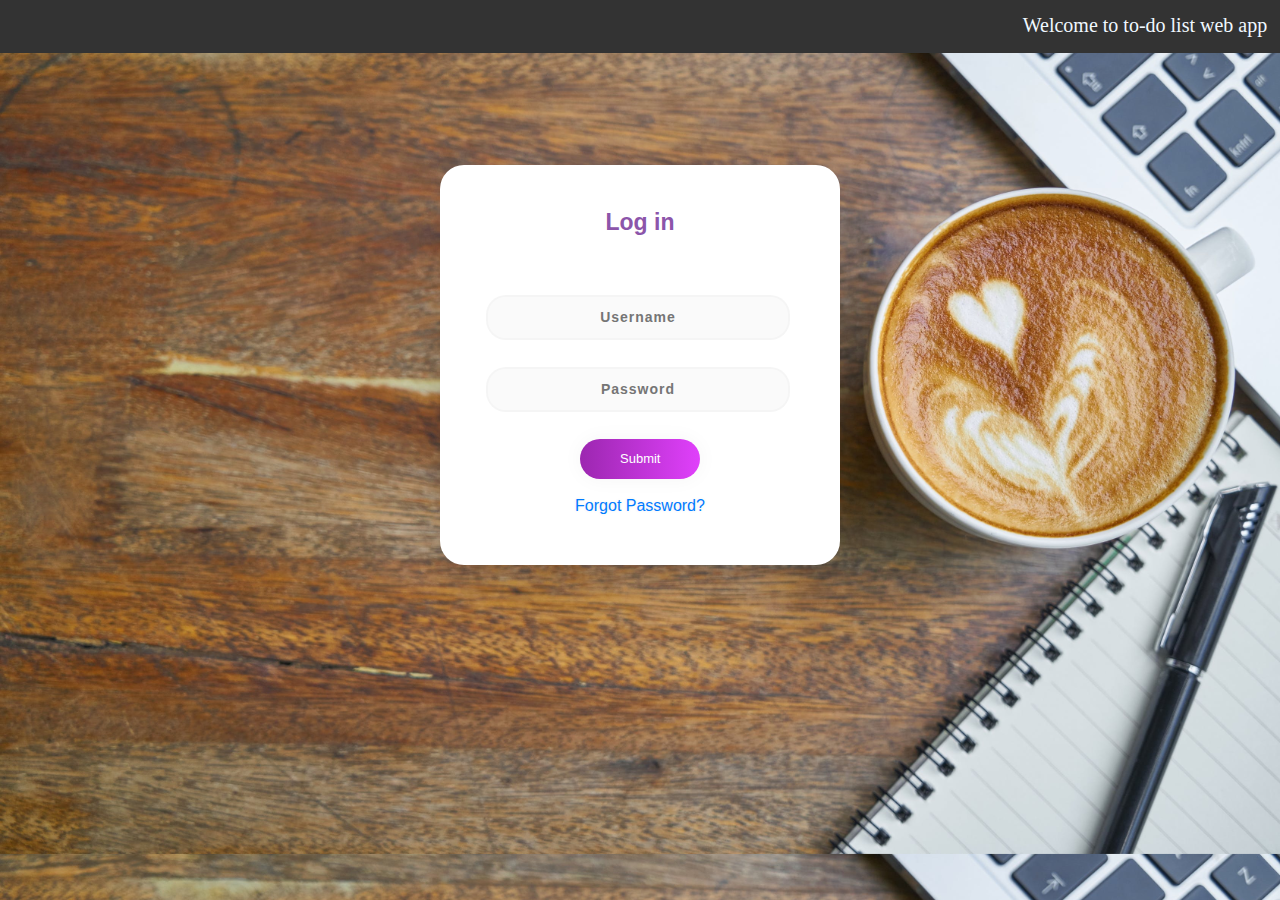
<file: index.html>
<!DOCTYPE html>
<html lang="en">
<head>
    <meta charset="UTF-8">
    <meta name="viewport" content="width=device-width, initial-scale=1.0">
    <title>Case Study</title>
    <link rel="stylesheet" href="./css/style.css">
    <link rel="stylesheet" href="./css/bootstrap.min.css">
</head>
<body background="./images/coffee.jpeg">
    <div class="head">
        <h5>Welcome to to-do list web app</h5>
    </div>

    <!-- form -->
    <div class="main">
        <p class="sign" align="center">Log in</p>
        <form class="form1" id="valForm" action="#" onsubmit="return vald();">
          <input class="un " id="uname" type="text" align="center" placeholder="Username">
          <input class="pass" id="pswd" type="password" align="center" placeholder="Password">
          <input type="submit" class="submit">
          <p class="forgot" align="center"><a href="#">Forgot Password?</p>
        </form>
    </div>
    <!-- form ends -->
    <script src="./javascript/script.js"></script>
</body>
</html>
</file>
<file: css/style.css>
body{
    background-size: cover;
}

ul {
    list-style-type: none;
    margin: 0;
    padding: 0;
    overflow: hidden;
    background-color: #333;
  }
  
li {
    float: right;
}

li a {
    display: block;
    color: white;
    text-align: center;
    padding: 14px 16px;
    text-decoration: none;
}

li a:hover {
    background-color: #111;
}

.navbar-dar #p-nav{
    float: left;
}

.head{
    background-color: #333;
    height: 1.4cm;
}

.head h5{
    padding: 1%;
    color: aliceblue;
    font-family: cursive;
    float: right;
}

#home-h1{
    text-align: center;
    color:cornsilk;
    font-family: Cambria, Cochin, Georgia, Times, 'Times New Roman', serif;
}

/* form */
.main {
    background-color: #FFFFFF;
    width: 400px;
    height: 400px;
    margin: 7em auto;
    border-radius: 1.5em;
    box-shadow: 0px 11px 35px 2px rgba(0, 0, 0, 0.14);
}

.sign {
    padding-top: 40px;
    color: #8C55AA;
    font-family: 'Ubuntu', sans-serif;
    font-weight: bold;
    font-size: 23px;
}

.un {
width: 76%;
color: rgb(38, 50, 56);
font-weight: 700;
font-size: 14px;
letter-spacing: 1px;
background: rgba(136, 126, 126, 0.04);
padding: 10px 20px;
border: none;
border-radius: 20px;
outline: none;
box-sizing: border-box;
border: 2px solid rgba(0, 0, 0, 0.02);
margin-bottom: 50px;
margin-left: 46px;
text-align: center;
margin-bottom: 27px;
font-family: 'Ubuntu', sans-serif;
}

form.form1 {
    padding-top: 40px;
}

.pass {
        width: 76%;
color: rgb(38, 50, 56);
font-weight: 700;
font-size: 14px;
letter-spacing: 1px;
background: rgba(136, 126, 126, 0.04);
padding: 10px 20px;
border: none;
border-radius: 20px;
outline: none;
box-sizing: border-box;
border: 2px solid rgba(0, 0, 0, 0.02);
margin-bottom: 50px;
margin-left: 46px;
text-align: center;
margin-bottom: 27px;
font-family: 'Ubuntu', sans-serif;
}


.un:focus, .pass:focus {
    border: 2px solid rgba(0, 0, 0, 0.18) !important;
    
}

.submit {
  cursor: pointer;
    border-radius: 5em;
    color: #fff;
    background: linear-gradient(to right, #9C27B0, #E040FB);
    border: 0;
    padding-left: 40px;
    padding-right: 40px;
    padding-bottom: 10px;
    padding-top: 10px;
    font-family: 'Ubuntu', sans-serif;
    margin-left: 35%;
    font-size: 13px;
    box-shadow: 0 0 20px 1px rgba(0, 0, 0, 0.04);
}

.forgot {
    text-shadow: 0px 0px 3px rgba(117, 117, 117, 0.12);
    color: #E1BEE7;
    padding-top: 15px;
}

/* a {
    text-shadow: 0px 0px 3px rgba(117, 117, 117, 0.12);
    color: #E1BEE7;
    text-decoration: none
} */

@media (max-width: 600px) {
    .main {
        border-radius: 0px;
    }
}

/* form ends */

th, td{
    text-align: center;
    color: #fff;
}
</file>
